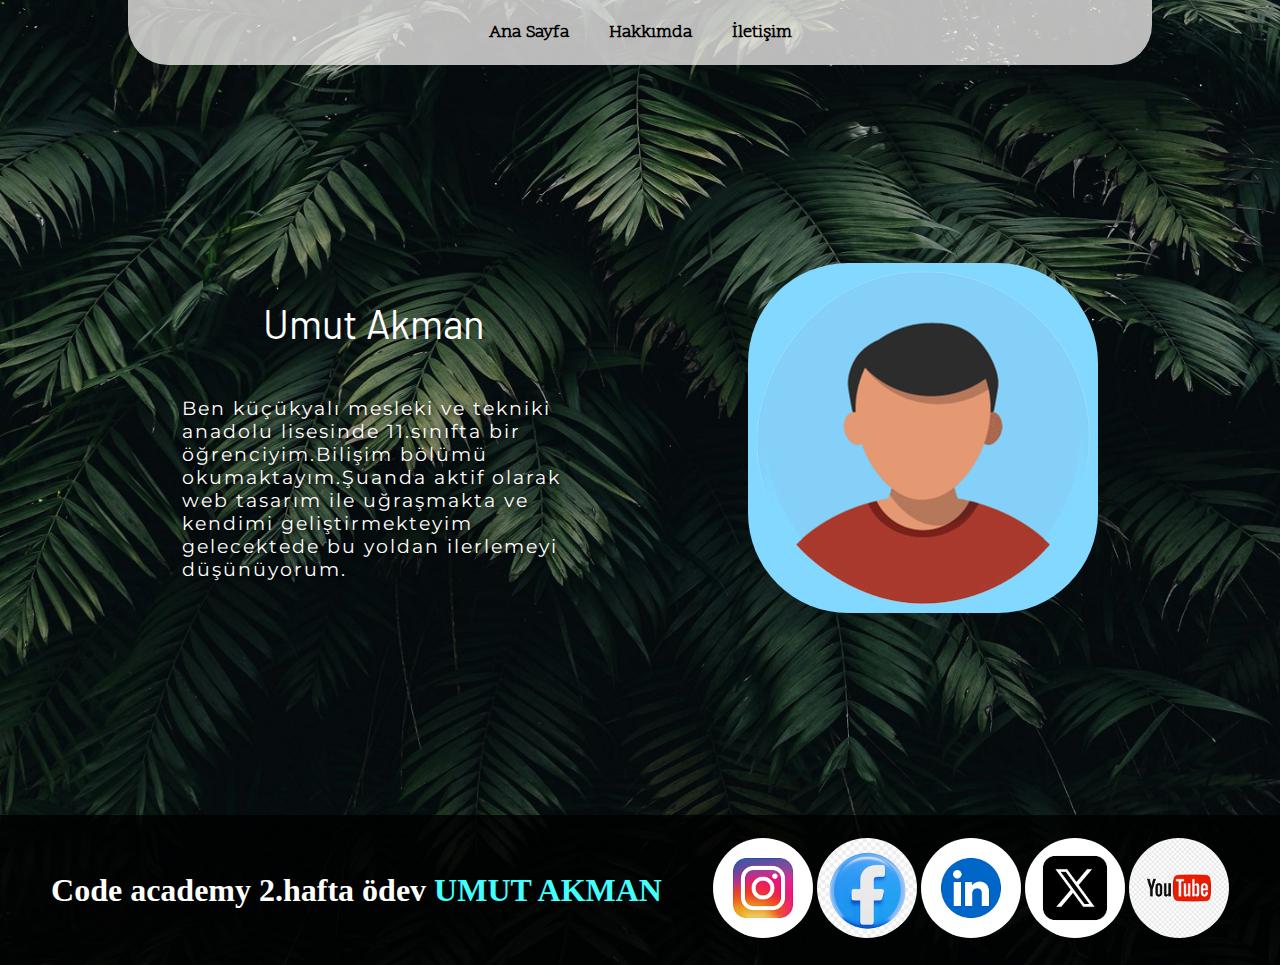
<file: index.html>
<!DOCTYPE html>
<html lang="en">
<head>
    <meta charset="UTF-8">
    <meta name="viewport" content="width=device-width, initial-scale=1.0">
    <title>Umut Akman</title><!-- tarayici basligi koydum -->
    <link rel="stylesheet" href="style.css">
    <link rel="stylesheet" href="hakkimda.html"> <!-- link rel ile dosya iletisimi saglanmasi -->
    <link rel="stylesheet" href="iletisim.html">
    <link href="https://fonts.googleapis.com/css2?family=Atkinson+Hyperlegible+Mono:ital,wght@0,200..800;1,200..800&family=Barlow:ital,wght@0,100;0,200;0,300;0,400;0,500;0,600;0,700;0,800;0,900;1,100;1,200;1,300;1,400;1,500;1,600;1,700;1,800;1,900&family=Montserrat:ital,wght@0,100..900;1,100..900&family=Newsreader:ital,opsz,wght@0,6..72,200..800;1,6..72,200..800&family=Scope+One&display=swap" rel="stylesheet">
     <!-- font icin google font kullanildi -->
</head>
<body>
    <header class="giris">
            <div class="navbar">
                <ul>
                <li><a href="index.html">Ana Sayfa</a></li>       
                <li><a href="hakkimda.html">Hakkımda</a></li>  <!-- klasik bir navbar yaptim -->
                <li><a href="iletisim.html">İletişim</a></li>
                </ul>
            </div>
    </header>
    
    <section class="tanitim1">
            <div class="yazi">
                <h1>Umut Akman</h1>
                <p>Ben küçükyalı mesleki ve tekniki anadolu lisesinde 11.sınıfta bir öğrenciyim.Bilişim bölümü okumaktayım.Şuanda aktif olarak web tasarım ile uğraşmakta ve kendimi geliştirmekteyim gelecektede bu yoldan ilerlemeyi düşünüyorum.</p>
            </div>

             <!--  burada kendimi taniticagim ve bir fotograf olucak yeri yaziyorum -->

            <div>
                <img id="resim" src="images/manken2.png" alt="adam">
            </div>
    </section>

    <footer  class="bitis">  <!-- footer kismi lakin baglantilar ekledim cunku bence iletisim kismindada baglantilar olmali-->
        <div >
              <h1>Code academy 2.hafta ödev <a href=index.html>UMUT AKMAN</a></h1>
        </div>

        <div class="responsive_footer_img"> <!-- resimlere responsive tasarim yapabilmek icin kullanildi -->
        <a href="https://www.instagram.com/useinsider/" > <img src="images/instagram.png" alt="instagram" title="İnstagram"></a>
        <a href="https://www.facebook.com/useinsider/?locale=tr_TR"> <img src="images/facebook.png" alt="facebook" title="facebook"></a>
        <a href="https://www.linkedin.com/company/useinsider/"> <img src="images/linkedin.png" alt="linkedin"title="linkedin"></a>
        <a href="https://x.com/useinsider"> <img src="images/x.png" alt="x"title="x"></a>
        <a href="https://www.youtube.com/channel/UCcgGz3WbfGqQIsIx3_DJVJA"> <img src="images/youtube.png" alt="youtube"title="youtube"></a>
        </div>
    </footer>

</body>
</html>
</file>
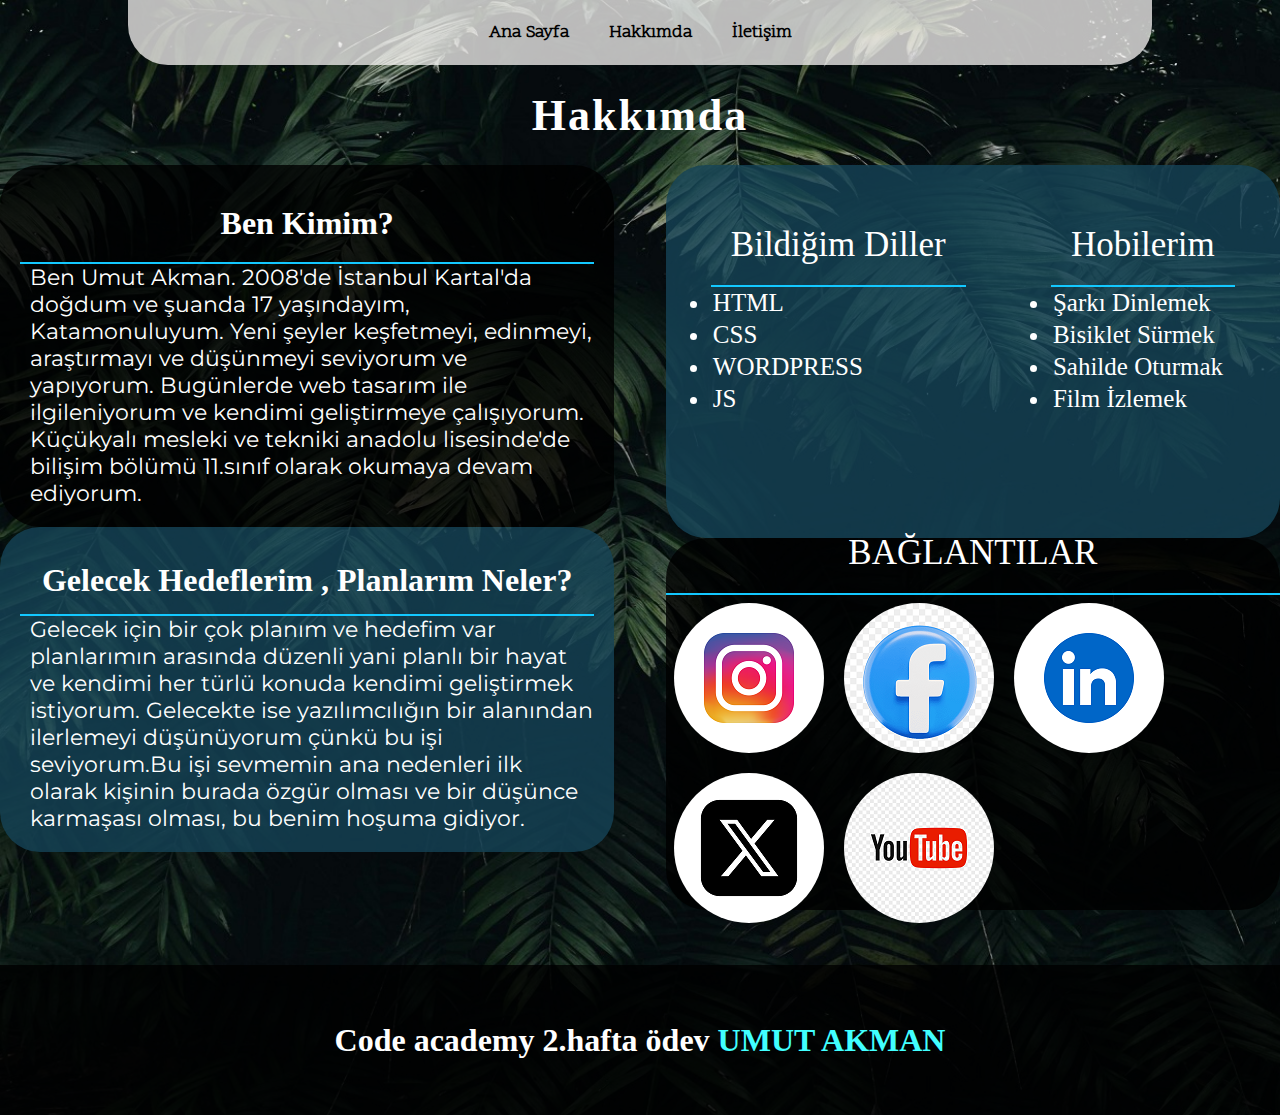
<file: hakkimda.html>
<!DOCTYPE html>
<html lang="en">
<head>
    <meta charset="UTF-8">
    <meta name="viewport" content="width=device-width, initial-scale=1.0">
    <title>Umut Akman</title><!-- tarayici basligi koydum -->
    <link rel="stylesheet" href="style.css">
    <link rel="stylesheet" href="index.html"> <!-- link rel ile dosya iletisimi saglanmasi -->
    <link rel="stylesheet" href="iletisim.html">
    <link href="https://fonts.googleapis.com/css2?family=Atkinson+Hyperlegible+Mono:ital,wght@0,200..800;1,200..800&family=Barlow:ital,wght@0,100;0,200;0,300;0,400;0,500;0,600;0,700;0,800;0,900;1,100;1,200;1,300;1,400;1,500;1,600;1,700;1,800;1,900&family=Montserrat:ital,wght@0,100..900;1,100..900&family=Newsreader:ital,opsz,wght@0,6..72,200..800;1,6..72,200..800&family=Scope+One&display=swap" rel="stylesheet">
    <!-- font icin google font kullanildi -->
</head>
<body>
    <header  class="giris">
            <div class="navbar">
                <ul>
                <li><a href="index.html">Ana Sayfa</a></li>
                <li><a href="hakkimda.html">Hakkımda</a></li> <!-- klasik bir navbar yaptim-->
                <li><a href="iletisim.html">İletişim</a></li>
                </ul>
            </div>
    </header>

  <div class="hakkimda_baslik"><h1>Hakkımda</h1></div>  <!-- bir ana baslik-->

    <section class="hakkimda">  <!-- burada butun hakkimda yazicaklarimi tanimlayan bir section atadim -->
        <div class="yaptiklarim"> <!-- burasi kendi hakkimda yazi yazicagim yer-->
               
            <div class= "ilkparagraf"> <!-- ilk paragraf kismi -->
                <div class="ayirma2">  <!-- bunu verdim cunku basligi yukari almak istedim -->

                    <div>  <h1>Ben Kimim?</h1></div>

                    <div class="resim1_paragraf"> <!-- yazi ve resim icin div olusturup yan yana getirttim -->
                     <img src="images/manken2_küçük.png" alt="manken">
                      <p>Ben Umut Akman. 2008'de İstanbul Kartal'da doğdum ve şuanda 17 yaşındayım, Katamonuluyum. Yeni şeyler keşfetmeyi, edinmeyi, araştırmayı ve düşünmeyi seviyorum ve yapıyorum. Bugünlerde web tasarım ile ilgileniyorum ve kendimi geliştirmeye çalışıyorum. Küçükyalı mesleki ve tekniki anadolu lisesinde'de bilişim bölümü 11.sınıf olarak okumaya devam ediyorum.</p>
                    </div>

                </div>
            </div>

            <div class="ikinciparagraf"> <!-- ikinci paragraf kismi -->
                <div class="ayirma2">  <!-- bunu verdim cunku basligi yukari almak istedim -->

                    <div>  <h1>Gelecek Hedeflerim , Planlarım Neler?</h1></div>

                    <div class="resim1_paragraf"> <!-- yazi ve resim icin div olusturup yan yana getirttim -->
                    <p>Gelecek için bir çok planım ve hedefim var planlarımın arasında düzenli yani planlı bir hayat ve kendimi her türlü konuda kendimi geliştirmek istiyorum. Gelecekte ise yazılımcılığın bir alanından ilerlemeyi düşünüyorum çünkü bu işi seviyorum.Bu işi sevmemin ana nedenleri ilk olarak kişinin burada özgür olması ve bir düşünce karmaşası olması, bu benim hoşuma gidiyor.</p>
                    <img src="images/pc_icon.jpeg" alt="pc">
                    </div>
                </div>
            </div>

        </div>

     <div class="beceriler"> <!-- burasida benim becerilerimi yetenklerimi anlattigim yer -->

        <div class="ayirma"> <!-- burasi iki farkli divi yonetebilmem icin -->
            <div class="beceri_1" > <!-- bu divi ozellestirmek icin kullanildi ve yerini ayarlamak icin kullanildi-->
                <h1 >Bildiğim Diller</h1>
                  <ul>
                         <li >HTML</li>
                         <li >CSS</li>
                         <li >WORDPRESS</li>
                         <li >JS</li>
                    </ul>
            </div>
            
            <div class="beceri_2" > <!-- bu divi ozellestirmek icin kullanildi ve yerini ayarlamak icin kullanildi-->
                <h1 id="kaldiralicak_h1"> Hobilerim </h1>
                    <ul>
                        <li id="li1">Şarkı Dinlemek</li>
                        <li id="li2">Bisiklet Sürmek</li>
                        <li id="li3">Sahilde Oturmak</li>
                        <li id="li4">Film İzlemek</li>
                    </ul>
            </div>
        </div>

        <div class="baglantilar2"> <!-- burasi baglantilarimi yazdigim div -->
            <div class="baglanti2_ayirma">  <!-- basligi ozellestirebilmek ve yerini ayarlamak icin kullanildi -->

                <div><h1 >BAĞLANTILAR</h1></div>

                <div>
                    <a href="https://www.instagram.com/useinsider/" > <img src="images/instagram.png" alt="instagram" title="İnstagram"></a>
                    <a href="https://www.facebook.com/useinsider/?locale=tr_TR"> <img src="images/facebook.png" alt="facebook" title="facebook"></a>
                    <a href="https://www.linkedin.com/company/useinsider/"> <img src="images/linkedin.png" alt="linkedin"title="linkedin"></a>
                    <a href="https://x.com/useinsider"> <img src="images/x.png" alt="x"title="x"></a>
                    <a href="https://www.youtube.com/channel/UCcgGz3WbfGqQIsIx3_DJVJA"> <img src="images/youtube.png" alt="youtube"title="youtube"></a>
                </div>

          </div>
        </div>
     </div>
    </section>

  <footer class="bitis_yazi"> <!-- footer kismi -->
    <div>
        <h1>Code academy 2.hafta ödev <a href=index.html>UMUT AKMAN</a></h1> 
    </div>
  </footer>
</body>
</html>
</file>
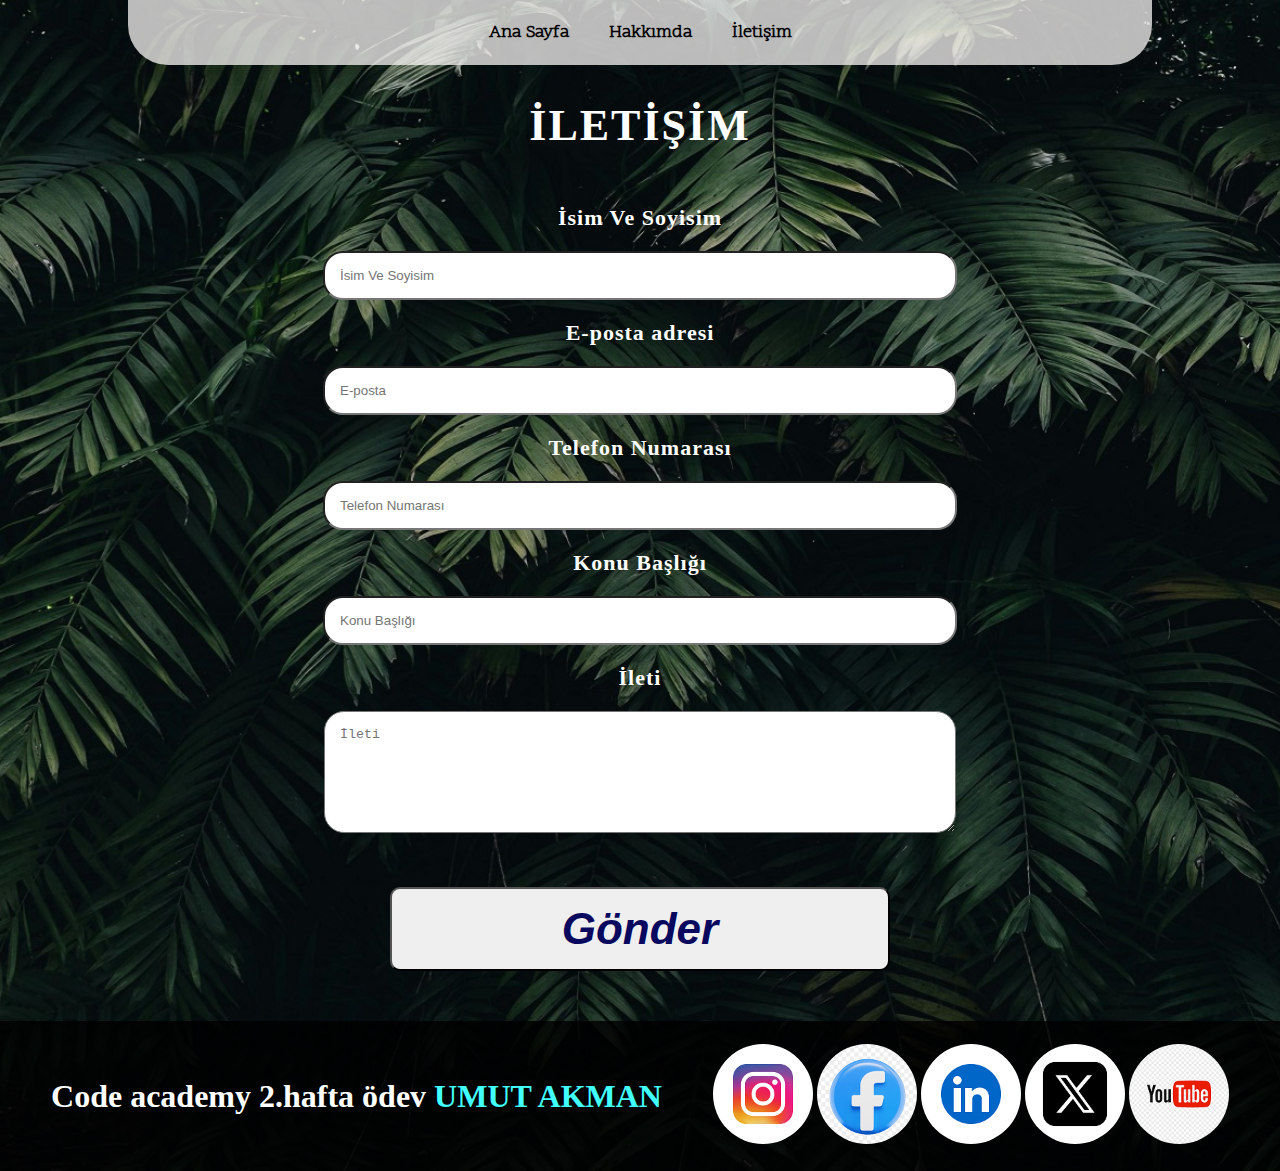
<file: iletisim.html>
<!DOCTYPE html>
<html lang="en">
<head>
    <meta charset="UTF-8">
    <meta name="viewport" content="width=device-width, initial-scale=1.0">
    <title>Umut Akman</title> <!-- tarayici basligi koydum -->
    <link rel="stylesheet" href="style.css">
    <link rel="stylesheet" href="hakkimda.html"> <!-- link rel ile dosya iletisimi saglanmasi -->
    <link rel="stylesheet" href="index.html">
    <link href="https://fonts.googleapis.com/css2?family=Atkinson+Hyperlegible+Mono:ital,wght@0,200..800;1,200..800&family=Barlow:ital,wght@0,100;0,200;0,300;0,400;0,500;0,600;0,700;0,800;0,900;1,100;1,200;1,300;1,400;1,500;1,600;1,700;1,800;1,900&family=Montserrat:ital,wght@0,100..900;1,100..900&family=Newsreader:ital,opsz,wght@0,6..72,200..800;1,6..72,200..800&family=Scope+One&display=swap" rel="stylesheet">
    <!-- font icin google font kullanildi -->
</head>
<body>
    <header class="giris">
            <div class="navbar">
                <ul>
                <li><a href="index.html">Ana Sayfa</a></li>
                <li><a href="hakkimda.html">Hakkımda</a></li> <!-- klasik bir navbar yaptim-->
                <li><a href="iletisim.html">İletişim</a></li>
                </ul>
            </div>
    </header>

    <div  class="iletisim_yazi"><h1>İLETİŞİM</h1></div>  <!-- bir ana baslik -->

        <section class="iletisim"> <!-- burada butun iletisime yazicaklarimi tanimlayan bir section atadim -->
          <div>
            <p>İsim Ve Soyisim </p>
            <input id="input_1" type=""placeholder="İsim Ve Soyisim">
          </div>

          <div>
            <p>E-posta adresi</p>
           <input id="input_2" type="email"placeholder="E-posta">
          </div>

          <div>
            <p>Telefon Numarası</p>
           <input id="input_3" type="number"placeholder="Telefon Numarası">
          </div>

          <div>
            <p>Konu Başlığı</p>
           <input id="input_4" type="text"placeholder="Konu Başlığı">
          </div>

          <div>
            <p>İleti</p>
            <textarea id="input_5" name="ileti" placeholder="İleti" rows="6"></textarea>
          </div>

          <div class="submit_divi"> <!-- buton divini ozellestirmek icin kullanildi -->

              <button  id="gonder" class="submit_button"> <!-- butonu ozellestirmek icin kullanildi --> 
                 <h1> Gönder</h1> 
              </button> 
          </div>
        </section>

    <footer  class="bitis">  <!-- footer kismi lakin baglantilar ekledim cunku bence iletisim kismindada baglantilar olmali-->
        <div >
              <h1>Code academy 2.hafta ödev <a href=index.html>UMUT AKMAN</a></h1>
        </div>

        <div class="responsive_footer_img"> <!-- resimlere responsive tasarim yapabilmek icin kullanildi -->
          <a href="https://www.instagram.com/useinsider/" > <img src="images/instagram.png" alt="instagram" title="İnstagram"></a>
        <a href="https://www.facebook.com/useinsider/?locale=tr_TR"> <img src="images/facebook.png" alt="facebook" title="facebook"></a>
        <a href="https://www.linkedin.com/company/useinsider/"> <img src="images/linkedin.png" alt="linkedin"title="linkedin"></a>
        <a href="https://x.com/useinsider"> <img src="images/x.png" alt="x"title="x"></a>
        <a href="https://www.youtube.com/channel/UCcgGz3WbfGqQIsIx3_DJVJA"> <img src="images/youtube.png" alt="youtube"title="youtube"></a>
        </div>
    </footer>
</body>
</html>
</file>
<file: style.css>
@media (max-width:1500px){
    .yaptiklarim img{
        display: none;
      }
}
@media (max-width:1200px){
    .responsive_footer_img img{
        width: 50px !important;
        height: 50px !important;
    }
}
@media (max-width:1100px){
    .baglantilar2 img{
        width: 50px;
        height: 50px;
    }
}
@media (max-width:1000px){
    .ilkparagraf , .ikinciparagraf{                                  
        overflow: auto;
    }
     #li1,#li2,#li3,#li4,#kaldiralicak_h1{
        display: none;
     }
}

@media (max-width:800px){
    #resim{
        display: none;
    }
    #input_1 ,#input_2,#input_3,#input_4,#input_5,#gonder{
        width:300px;
    }
}

*{
    padding:0px;
    margin: 0px;
    scroll-behavior: smooth;
}
body{
    background-image: url(images/pexels-catiamatos-1072179.jpg);
    background-size: cover;
}
.giris{
    display: flex;
    justify-content: center;
    align-items: center;
}
.navbar{
    width: 80%;
    display: flex;
    background-color: #f7f4f3c0;
    border-bottom-right-radius: 40px ;
    border-bottom-left-radius: 40px ;
    justify-content: center;
    align-items: center;
}
.navbar ul{
    padding: 20px;
    display: flex;
    list-style: none;
}
.navbar ul li a{
    padding: 20px;
    text-decoration: none;
    color:black;
    font-family: "Scope One", serif;
    font-weight: 800;
    font-size: 18px;
}
.navbar ul li a:hover{
    text-decoration: underline 1px black;
}
.tanitim1{
    width: 100%;
    display: flex;
    height: 750px;
    color:white;
    justify-content: space-evenly;
    align-items: center;
}
.yazi{
    width: 30%;
    text-align: center;
}
.yazi h1{
    font-size: 40px;
    font-weight: 400;
    font-family: "Barlow", serif;
}
.yazi p{
    padding-top: 50px;
    font-size: 19px;
    letter-spacing: 2px;
    text-align: left;
    font-family: "Montserrat", serif;
    font-weight: 400;
    text-shadow: 2px 2px 5px black;
}
#resim{
    border-radius: 100px;
}
.bitis{
    background-color: rgba(0, 0, 0, 0.795);
    color:white;
    display: flex;
    justify-content: space-evenly;
    align-items: center;
    height: 150px;
}
.bitis_yazi{
    background-color: rgba(0, 0, 0, 0.795);
    color:white;
    display: flex;
    justify-content: center;
    align-items: center;
    height: 150px;
    margin-top: 100px;
}
.bitis_yazi a{
    color:rgb(65, 255, 255);
    text-decoration: none;
}
.bitis_yazi a:hover{
    text-decoration: underline 1px white;
}
.bitis a{
    color:rgb(65, 255, 255);
    text-decoration: none;
}
.bitis a:hover{
    text-decoration: underline 1px white;
}
.iletisim_yazi{
    color:white;
    text-align: center;
    height: 120px;
    justify-content: center;
    align-items: center;
    display: flex;
    font-family: "Quicksand", serif;
    letter-spacing: 2px;
    font-size: 22px;
}
.iletisim{
    color:white;
    display: flex;
    flex-direction: column;
    align-items: center;
    text-align: center;
}
.iletisim p{
    padding:20px;
    font-weight: 600;
    font-size:22px;
    font-family: "Quicksand", serif;
    letter-spacing: 1px;
}
.iletisim input{
    padding: 15px;
    width: 600px;
    border-radius: 20px;
}
.iletisim textarea{
    padding: 15px;
    width: 600px;
    border-radius: 20px;
}
.iletisim input:focus{
    border:solid 2px blue;
    outline: none;
}
.iletisim textarea:focus{
    border:solid 2px blue;
    outline: none;
}
.bitis img{
    width: 100px;
    height: 100px;
    border-radius: 100px;
}
.submit_divi{
    padding: 50px;
    }
.submit_button{
    width:500px;
    padding: 15px;
    border-radius: 10px;
    font-weight: 550;
    font-size: 22px;
    font-style: italic;
    color:rgb(8, 8, 95);
}
.submit_button:hover{
    cursor: pointer;
}
.hakkimda_baslik{
    color:white;
    text-align: center;
    align-content: center;
    height: 100px;
    font-size: 22px;
    letter-spacing: 2px;
    font-family: "Quicksand", serif;
}
.hakkimda{
    width: 100%;
    height: 700px;
    display: flex;
    justify-content: space-between;
}
.yaptiklarim{
    color:white;
    display: flex;
    flex-direction: column;
    width: 48%;
}
.ilkparagraf{
    background-color: rgba(0, 0, 0, 0.801);
    border-radius: 40px;
    padding: 20px;
    align-items: center;
}
.resim1_paragraf{
    display: flex;
    align-items: center;
}
.ayirma2{
    display: flex;
    flex-direction: column;
}
.ayirma2 h1{
    text-align: center;
    border-bottom:solid 2px rgb(19, 200, 255);
    padding: 15px;
}
.resim1_paragraf p{
    padding-left: 10px;
    font-size: 22px;
    font-family: "Montserrat", serif;
    font-weight: 400;
}
.ilkparagraf h1{
    padding: 20px;
}
.ilkparagraf img{
    border-radius: 100px;
    height: 250px;
    width: 250px;
    transition: 1s ease-in-out;
}
.ilkparagraf img:hover{
    transform: scale(1.08);
}
.ikinciparagraf{
    background-color: rgba(21, 68, 87, 0.801);
    border-radius: 40px;
    padding: 20px;
    align-items: center;
}
.ikinciparagraf img{
    padding: 20px;
    border-radius: 100px;
    height: 250px;
    width: 250px;
    transition: 1s ease-in-out;
}
.ikinciparagraf img:hover{
    transform: scale(1.08);
}
.beceriler{
    color:white;
    flex-direction: column;
    display: flex;
    width: 48%;
    height: 745px;
}
.beceriler h1{
    padding: 20px;
    border-bottom:solid 2px rgb(19, 200, 255);
    font-size: 35px;
    font-weight: 500;
}
.beceriler li{
    padding: 2px;
    font-size: 25px;
}
.beceri_1{
    flex-direction: column;
    display: flex;
    padding: 40px;
    border-radius: 40px;
}
.beceri_2{
    flex-direction: column;
    display: flex;
    padding: 40px;
    border-radius: 40px;
}
.ayirma{
    border-radius: 40px;
    background-color:  rgba(21, 68, 87, 0.801);;
    display: flex;
    justify-content: space-evenly;
    height: 50%;
}
.baglantilar2{
    display: flex;
    background-color:rgba(0, 0, 0, 0.801) ;
    justify-content: center;
    border-radius: 40px;
    align-items: center;
    color:white;
    height: 50%;
}
.baglanti2_ayirma{
    display: flex;
    flex-direction: column;
}
.baglantilar2 h1{
    text-align: center;
}
.baglantilar2 img{
    border-radius: 100px;
    padding: 8px;
    transition: 1s ease-in-out;
}
.baglantilar2 img:hover{
    transform: scale(1.08);
}
</file>
